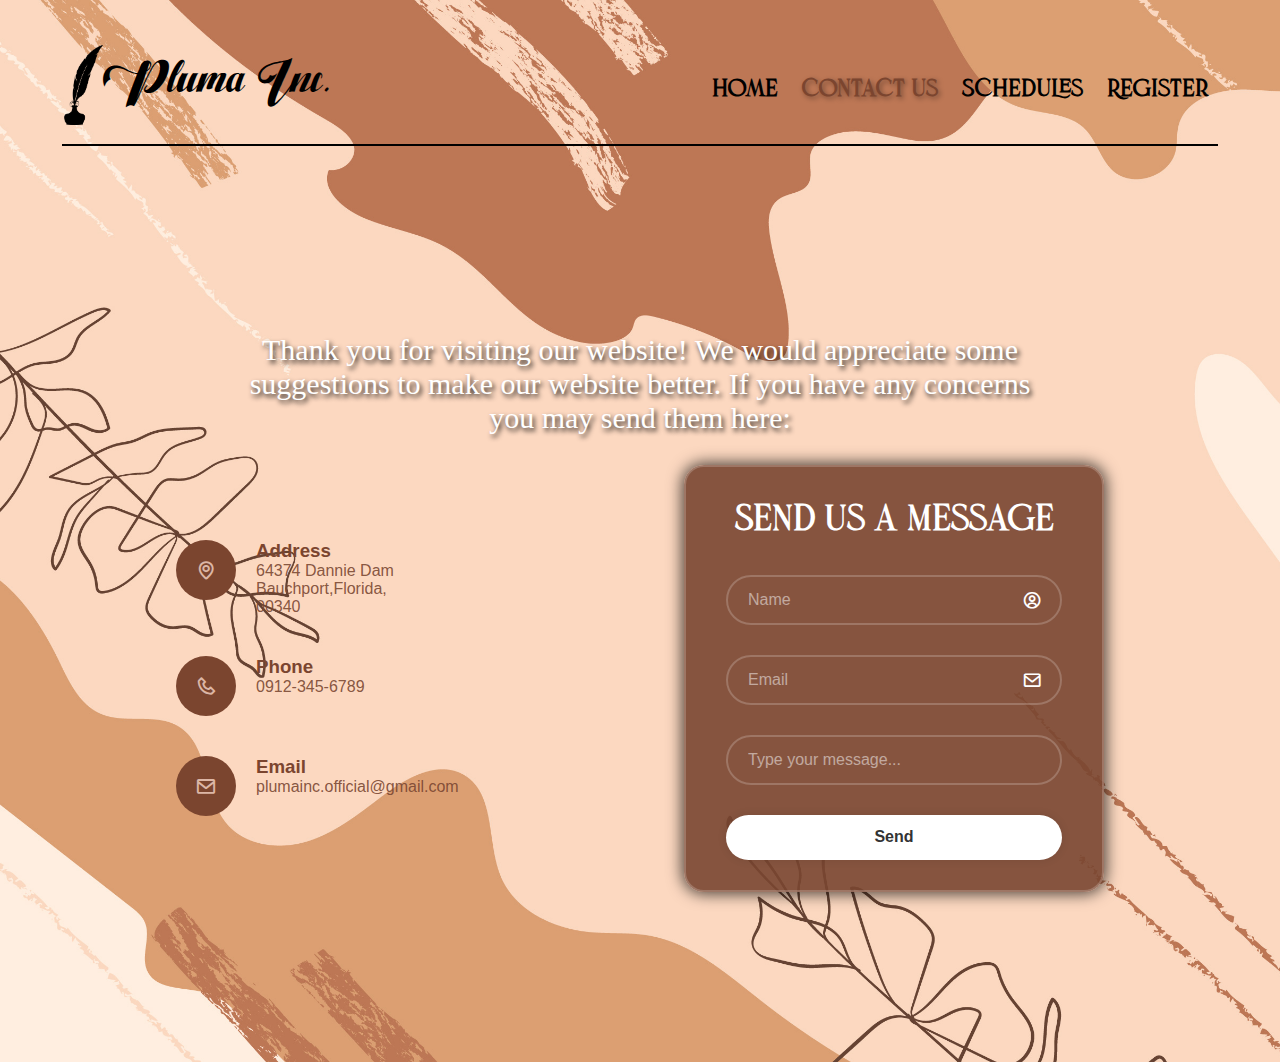
<file: contacts.html>
<!DOCTYPE html>
<html>
	<head>
		<meta name="viewport" content="width=device-width, initial-scale=1.0">
		<title>Pluma Inc.</title>
		<link rel="stylesheet" type="text/css" href="contacts.css">
		<link rel="icon" type="image/x-icon" href="realLogo.png">
		<link href='https://unpkg.com/boxicons@2.1.4/css/boxicons.min.css' rel='stylesheet'>
	</head>
	<body>
		<div class = "header"> 
			<img src="realLogo.png" class = "logo">
			<p>Pluma Inc.</p>
			<b><a href="registration.html">Register</a></b>
  			<b><a href="sched.html">Schedules</a></b>
  			<b><a class="active" href="contacts.html">Contact Us</a></b>
  			<b><a href="index.html">Home</a></b>
		</div>
			<hr style="height:2px;border-width:0;color:black;background-color:black;width:95%;margin: 1em auto;">

		<section class="contact">
			<div class="content"> 
				
				<p>Thank you for visiting our website! We would appreciate some suggestions to make our website better. If you have any concerns you may send them here:</p>
			</div>

			<div class="container">
				<div class="contactInfo"> 
					<div class="box"> 
						<div class="icon"><i class='bx bx-map'></i></div>
						<div class="text"> 
							<h3> Address </h3>
							<p>64374 Dannie Dam</br>Bauchport,Florida,</br>00340</p>
						</div>
					</div>

					<div class="box"> 
						<div class="icon"><i class='bx bx-phone'></i></div>
						<div class="text"> 
							<h3> Phone </h3>
							<p>0912-345-6789</p>
						</div>
					</div>

					<div class="box"> 
						<div class="icon"><i class='bx bx-envelope'></i></div>
						<div class="text"> 
							<h3> Email </h3>
							<p>plumainc.official@gmail.com</p>
						</div>
					</div>
				</div> 
			<div class = "wrapper">
			<form action = "">
				<h1>Send us a Message</h1>
				<div class="input-box">
					<input type="text" placeholder="Name" required>
					<i class='bx bx-user-circle'></i>
				</div>

				<div class="input-box">
					<input type="text" placeholder="Email" required>
					<i class='bx bx-envelope'></i>
				</div>

				<div class="input-box">
          <input type="textarea" placeholder="Type your message..."required>
          </div>

				<button type="submit" class="btn"> Send </button>

			</form>
		</div>

		    </div>

		</section>
	</body>

</html>
</file>
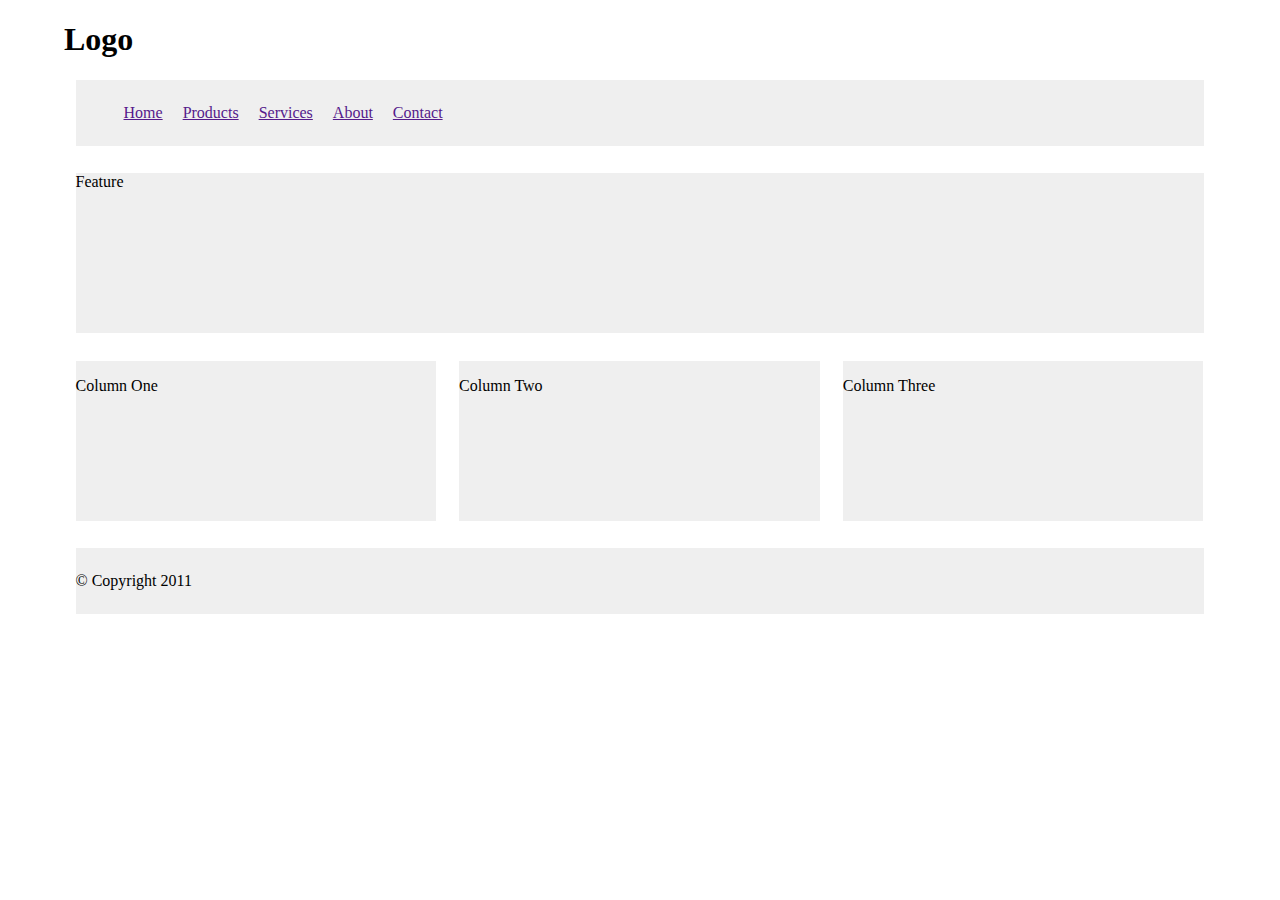
<file: liquid.html>
<!DOCTYPE html>
<html>
	<head>
		<title>Lists, Tables and Forms</title>
		<link rel="stylesheet" type="text/css" href="liquid.css">
	</head>
	<body>
		<div id="header">
		 <h1>Logo</h1>
			 <div id="nav">
			 <ul>
			 <li><a href="">Home</a></li>
			 <li><a href="">Products</a></li>
			 <li><a href="">Services</a></li>
			 <li><a href="">About</a></li>
			 <li><a href="">Contact</a></li>
			 </ul>
			 </div>
		</div>
			<div id="content">
			 <div id="feature">
			 <p>Feature</p>
			 </div>
			 <div class="article column1">
			 <p>Column One</p>
			 </div>
			 <div class="article column2">
			 <p>Column Two</p>
			 </div>
			 <div class="article column3">
			 <p>Column Three</p>
			 </div>
			</div>
			<div id="footer">
		 	<p>&copy; Copyright 2011</p>
			</div>
	</body>
</html>
</file>
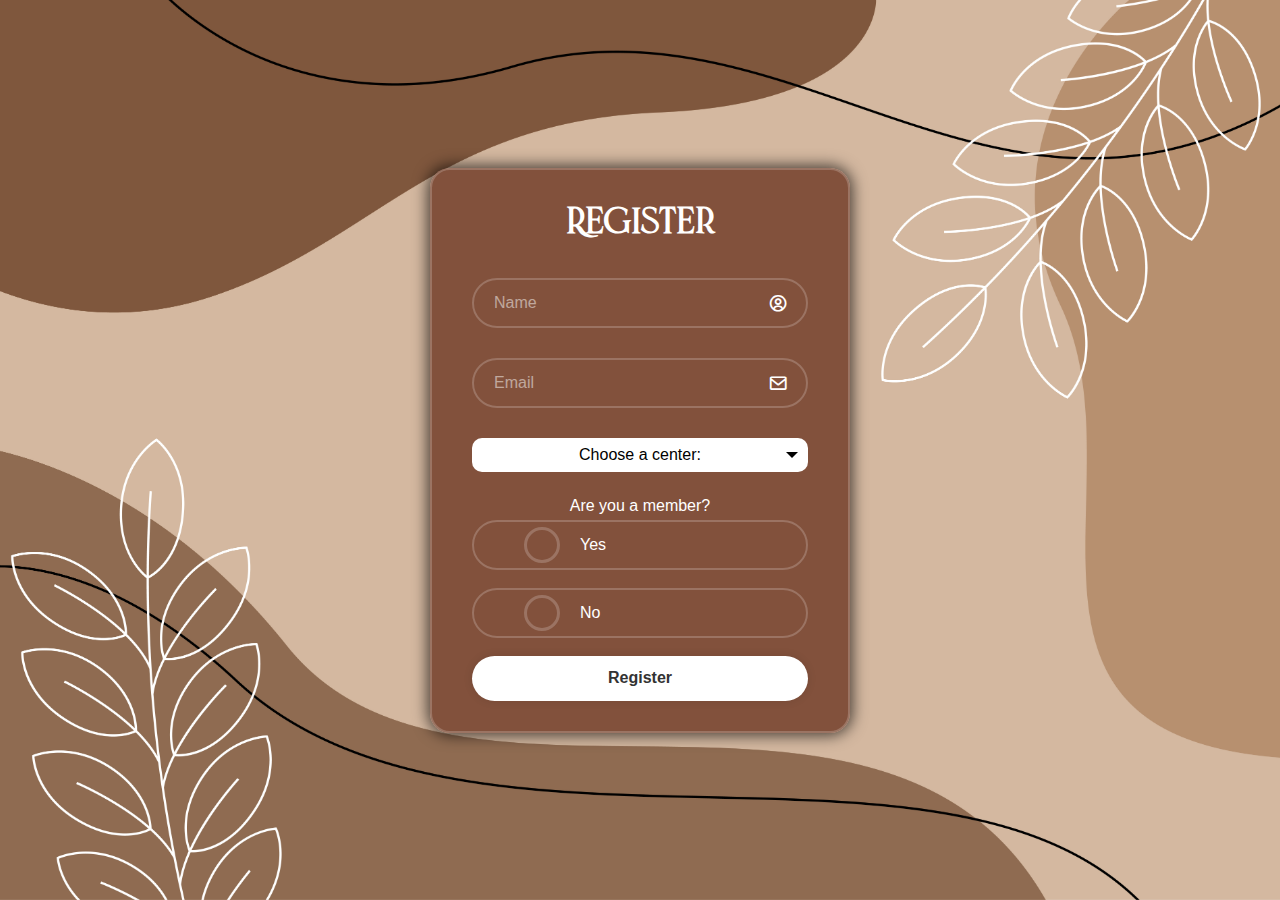
<file: registration.html>
<!DOCTYPE html>
<html>
	<head>
		<title>Pluma Inc.</title>
		<link rel="stylesheet" type="text/css" href="registration.css">
		<link rel="icon" type="image/x-icon" href="realLogo.png">
		<link href='https://unpkg.com/boxicons@2.1.4/css/boxicons.min.css' rel='stylesheet'>
	</head>
	<body>
		<div class = "wrapper">
			<form action = "index.html">
				<h1>Register</h1>
				<div class="input-box">
					<input type="text" placeholder="Name" required>
					<i class='bx bx-user-circle'></i>
				</div>

				<div class="input-box">
					<input type="text" placeholder="Email" required>
					<i class='bx bx-envelope'></i>
				</div>

				<div class="custom-select" style="width:100%; height: 41px;">
				<select required>
						 <option value="">Choose a center:</option>
						 <option value="1">Cabanatuan</option>
						 <option value="2">Manila</option>
						 <option value="3">Pampanga</option>
				</select> 
			    </div>
			    </br>
				
			    

				<p style = "text-align: center; font-family:'Poppins', sans-serif; color: white;
				font-size: 16px; margin-top: 0px; margin-bottom: 5px;">Are you a member?</p>
				
				<input type="radio" name="member" value="yes" id="yes" required>
				<label for="yes">Yes</label></br> 				
				<input type="radio" name="member" value="no" id="no" required> 
				<label for="no">No</label>
			    </br>


				<button type="submit" class="btn"> Register </button>

			</form>
		</div>
		<script>
var x, i, j, l, ll, selElmnt, a, b, c;
x = document.getElementsByClassName("custom-select");
l = x.length;
for (i = 0; i < l; i++) {
  selElmnt = x[i].getElementsByTagName("select")[0];
  ll = selElmnt.length;
  a = document.createElement("DIV");
  a.setAttribute("class", "select-selected");
  a.innerHTML = selElmnt.options[selElmnt.selectedIndex].innerHTML;
  x[i].appendChild(a);
  b = document.createElement("DIV");
  b.setAttribute("class", "select-items select-hide");
  for (j = 1; j < ll; j++) {
    c = document.createElement("DIV");
    c.innerHTML = selElmnt.options[j].innerHTML;
    c.addEventListener("click", function(e) {
        var y, i, k, s, h, sl, yl;
        s = this.parentNode.parentNode.getElementsByTagName("select")[0];
        sl = s.length;
        h = this.parentNode.previousSibling;
        for (i = 0; i < sl; i++) {
          if (s.options[i].innerHTML == this.innerHTML) {
            s.selectedIndex = i;
            h.innerHTML = this.innerHTML;
            y = this.parentNode.getElementsByClassName("same-as-selected");
            yl = y.length;
            for (k = 0; k < yl; k++) {
              y[k].removeAttribute("class");
            }
            this.setAttribute("class", "same-as-selected");
            break;
          }
        }
        h.click();
    });
    b.appendChild(c);
  }
  x[i].appendChild(b);
  a.addEventListener("click", function(e) {
      e.stopPropagation();
      closeAllSelect(this);
      this.nextSibling.classList.toggle("select-hide");
      this.classList.toggle("select-arrow-active");
    });
}
function closeAllSelect(elmnt) {
  var x, y, i, xl, yl, arrNo = [];
  x = document.getElementsByClassName("select-items");
  y = document.getElementsByClassName("select-selected");
  xl = x.length;
  yl = y.length;
  for (i = 0; i < yl; i++) {
    if (elmnt == y[i]) {
      arrNo.push(i)
    } else {
      y[i].classList.remove("select-arrow-active");
    }
  }
  for (i = 0; i < xl; i++) {
    if (arrNo.indexOf(i)) {
      x[i].classList.add("select-hide");
    }
  }
}
document.addEventListener("click", closeAllSelect);
</script>
	</body>

</html>
</file>
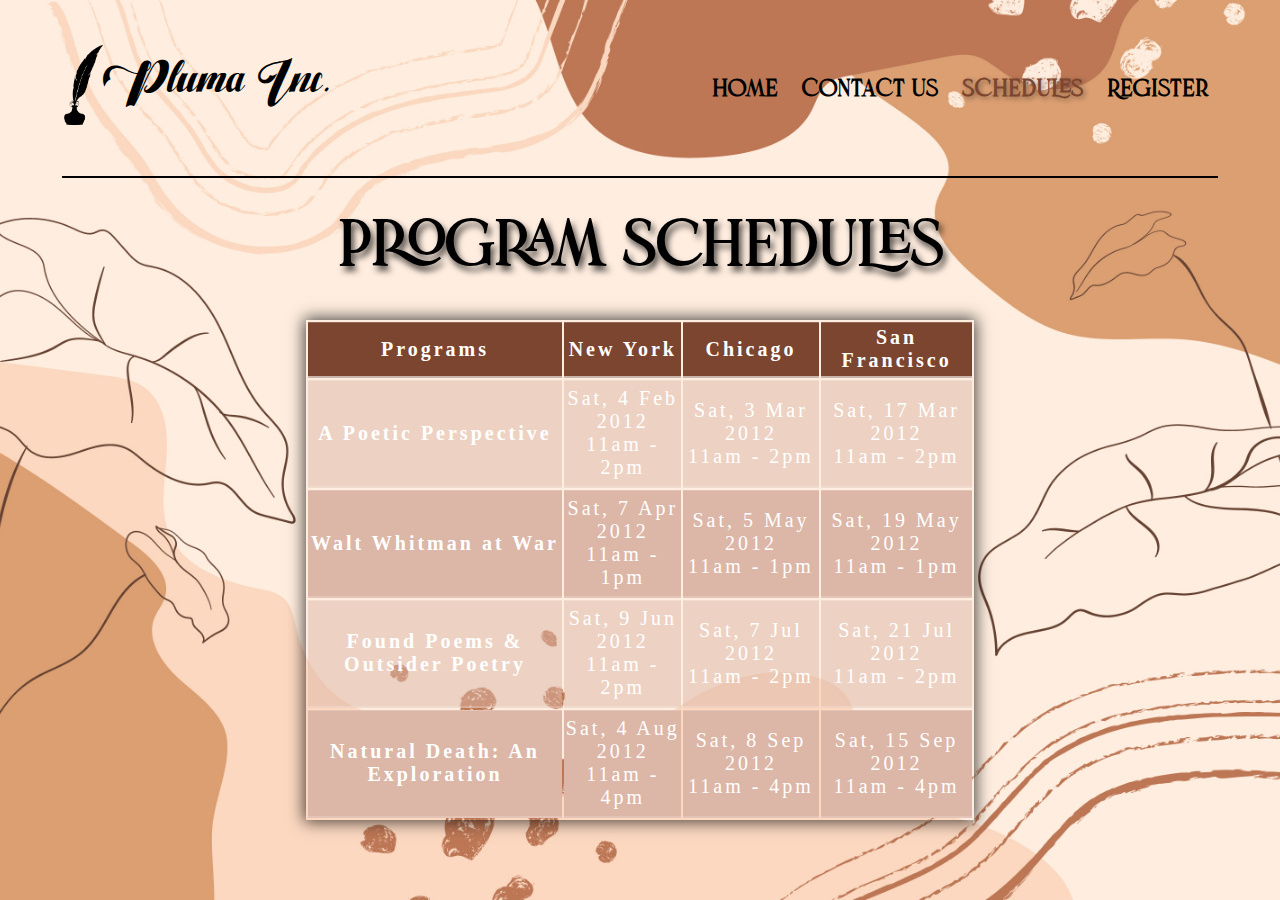
<file: sched.html>
<!DOCTYPE html>
<html>
	<head>
		<title>Pluma Inc.</title>
		<link rel="stylesheet" type="text/css" href="sched.css">
		<link rel="icon" type="image/x-icon" href="realLogo.png">
	</head>
	<body>
    <div class = "header"> 
      <img src="realLogo.png" class = "logo">
      <p>Pluma Inc.</p>
      <b><a href="registration.html">Register</a></b>
        <b><a class="active" href="sched.html">Schedules</a></b>
        <b><a href="contacts.html">Contact Us</a></b>
        <b><a href="index.html">Home</a></b>
    </div>
        <hr style="height:2px;border-width:0;color:black;background-color:black;width:95%;margin: 1em auto;">

      <h1> Program Schedules </h1>
      <table>
      <tr class="head">
        <th>Programs</th>
        <th>New York</th>
        <th>Chicago</th>
        <th>San Francisco</th>
      </tr>
      <tr>
        <th>A Poetic Perspective</th>
        <td>Sat, 4 Feb 2012<br />11am - 2pm</td>
        <td>Sat, 3 Mar 2012<br />11am - 2pm</td>
        <td>Sat, 17 Mar 2012<br />11am - 2pm</td>
      </tr>
      <tr class="even">
        <th>Walt Whitman at War</th>
        <td>Sat, 7 Apr 2012<br />11am - 1pm</td>
        <td>Sat, 5 May 2012<br />11am - 1pm</td>
        <td>Sat, 19 May 2012<br />11am - 1pm</td>
      </tr>
      <tr>
        <th>Found Poems &amp; Outsider Poetry</th>
        <td>Sat, 9 Jun 2012<br />11am - 2pm</td>
        <td>Sat, 7 Jul 2012<br />11am - 2pm</td>
        <td>Sat, 21 Jul 2012<br />11am - 2pm</td>
      </tr>
      <tr class="even">
        <th>Natural Death: An Exploration</th>
        <td>Sat, 4 Aug 2012<br />11am - 4pm</td>
        <td>Sat, 8 Sep 2012<br />11am - 4pm</td>
        <td>Sat, 15 Sep 2012<br />11am - 4pm</td>
      </tr>
    </table>

	</body>

</html>
</file>
<file: contacts.css>
@font-face {
		font-family: myFont;
		src:url(Lfont.otf)
}

@font-face {
		font-family: myFont2;
		src:url(brand.ttf)
}
.header {
	    margin-top: 1em;
		height: 7em;
		padding: 1em;
		overflow: auto;
}
.logo {
		float: left;
		height: 5em;
		margin-top: .8em;
		margin-left: 1em;
}
.header p{
		font-family: myFont;
		font-size: 3em;
		color: black;
		margin-top: .5em;
		float: left;
		margin-right: 1em;
}
.header a{
		float: right;
		font-family: myFont2;
		font-size: 1.5em;
		margin-right: 1em;
		color: black;
		text-decoration: none;
		margin-top: 1.8em;
}
.header a:active{
		color: #7F7E7E;
}
.header a:hover {
 		text-decoration: underline;
}
.header a.active {
 		color: #7B452F;
 		text-shadow: 2px 2px 5px rgba(0, 0, 0, .4);
}

* {
	margin: 0;
	padding: 0;
	box-sizing: border-box;		
	font-family: 'Poppins', sans-serif;
}
body {
		width: 95%;
		margin: 0 auto;
		background-image: url(cons.jpg);
	    background-size: cover;
}
.contact{
	position: relative;
	min-height: 100vh;
	padding: 50px 100px;
	display: flex;
	justify-content: center;
	align-items: center;
	flex-direction: column;
}
.contact .content{
	max-width: 800px;
	text-align: center;
}
.contact .content h2{
	font-size: 60px;
	color:#fff;
	font-family: myFont2;
	text-shadow: 2px 3px 5px rgba(0, 0, 0, .9);
}
.contact .content p{
	font-family: Times New Roman;
	font-size: 30px;
	color:#fff;
	text-shadow: 2px 3px 5px rgba(0, 0, 0, .9);
}
.container{
	width: 100%;
	display: flex;
	justify-content: center;
	align-items: center;
	margin-top: 30px;
}
.container .contactInfo{
	width: 50%;
	display: flex;
	flex-direction: column; 
}
.container .contactInfo .box{
	position: relative;
	padding: 20px 0;
	display: flex;
} 
.container .contactInfo .box .icon{
	min-width: 60px;
	height: 60px;
	background: #7B452F;
	color:#DCB6A6;
	display: flex;
	justify-content: center;
	align-items: center;
	border-radius: 50%;
	font-size: 22px;
}
.container .contactInfo .box .text{
	display: flex;
	margin-left: 20px;
	font-size: 16px;
	color: rgba(121, 70, 49, .9);
	flex-direction: column;
}
.container .contactInfo .box .text h3{
	color: #7B452F;
}
.wrapper {
		width: 420px;
		background: rgba(121, 70, 49, .9);
		color: white;
		border: solid 2px rgba(255, 255, 255, .2);
		border-radius: 20px;
		padding: 30px 40px;
		box-shadow: 0 0 15px 2px rgba(0, 0, 0, .7);
}
.wrapper h1 {
		font-size: 36px;
		text-align: center;
		font-family: myfont2;
}
.wrapper .input-box {
	position: relative;
	width: 100%;
	height: 50px;
	margin:30px 0;
}
.wrapper .input-box2 {
	position: relative;
	width: 100%;
	height: 80px;
	margin:30px 0;
}
.input-box input {
	width: 100%;
	height: 100%;
	background: transparent;
	border: none;
	outline: none;
	border: solid 2px rgba(255, 255, 255, .2);
	border-radius: 40px;
	font-size: 16px;
	color: white;
	font-family: 'Poppins', sans-serif;
	padding: 20px 45px 20px 20px ;
}
.input-box2 input {
	width: 100%;
	height: 100%;
	background: transparent;
	border: none;
	outline: none;
	border: solid 2px rgba(255, 255, 255, .2);
	border-radius: 40px;
	font-size: 16px;
	color: white;
	font-family: 'Poppins', sans-serif;
	padding: 20px 45px 20px 20px ;
}
::placeholder {
	font-family: 'Poppins', sans-serif;
	color: rgba(255, 255, 255, .5);
}
.input-box i {
	position: absolute;
	right: 20px;
	top: 50%;
	transform: translateY(-50%);
	font-size: 20px;
}
#location {
	display: flex;
	justify-content: space-between;
	font-size: 16px;
	font-family: 'Poppins', sans-serif;
	text-align: center;
}
.wrapper .btn {
	width: 100%;
	height: 45px;
	background: #fff;
	border: none;
	outline: none;
	border-radius: 40px;
	box-shadow: 0 0 10px rgba(0, 0, 0, .1);
	font-family: 'Poppins', sans-serif;
	cursor: pointer;
	font-size: 16px;
	color: #333;
	font-weight: 600;
}
@media (max-width:991px)
{
	.contact {
		padding:50px;
	}
	.container {
		flex-direction: column;
	}
	.container .contactInfo{
		margin-bottom: 40px;
	}
	.container .contactInfo{
		width: 100%;
	}

}
</file>
<file: liquid.css>
body {
width: 90%;
margin: 0 auto;}

#content {overflow: auto;}
#nav, #feature, #footer {
margin: 1%;}

.column1, .column2, .column3 {
width: 31.3%;
float: left;
margin: 1%;}

.column3 {margin-right: 0%;}
li {
display: inline;
padding: 0.5em;}

#nav, #footer {
background-color: #efefef;
padding: 0.5em 0;}

#feature, .article {
height: 10em;
margin-bottom: 1em;
background-color: #efefef;}
</file>
<file: registration.css>
@font-face {
		font-family: myFont;
		src:url(Lfont.otf)
}

@font-face {
		font-family: myFont2;
		src:url(brand.ttf)
}
* {
		margin: 0;
		padding: 0;
		box-sizing: border-box;		
}
body {
		display: flex;
		justify-content: center;
		align-items: center;
		min-height: 100vh;
		background-image: url(regbg.jpg);
		background-size: cover;
		background-position: center ;
}
.wrapper {
		width: 420px;
		background: rgba(121, 70, 49, .9);
		color: white;
		border: solid 2px rgba(255, 255, 255, .2);
		border-radius: 20px;
		padding: 30px 40px;
		box-shadow: 0 0 15px 2px rgba(0, 0, 0, .7);
}
.wrapper h1 {
		font-size: 36px;
		text-align: center;
		font-family: myfont2;
}
.wrapper .input-box {
	position: relative;
	width: 100%;
	height: 50px;
	margin:30px 0;
}
.input-box input {
	width: 100%;
	height: 100%;
	background: transparent;
	border: none;
	outline: none;
	border: solid 2px rgba(255, 255, 255, .2);
	border-radius: 40px;
	font-size: 16px;
	color: white;
	font-family: 'Poppins', sans-serif;
	padding: 20px 45px 20px 20px ;
}
::placeholder {
	font-family: 'Poppins', sans-serif;
	color: rgba(255, 255, 255, .5);
}
.input-box i {
	position: absolute;
	right: 20px;
	top: 50%;
	transform: translateY(-50%);
	font-size: 20px;
}
#location {
	display: flex;
	justify-content: space-between;
	font-size: 16px;
	font-family: 'Poppins', sans-serif;
	text-align: center;
}
.wrapper .btn {
	width: 100%;
	height: 45px;
	background: #fff;
	border: none;
	outline: none;
	border-radius: 40px;
	box-shadow: 0 0 10px rgba(0, 0, 0, .1);
	font-family: 'Poppins', sans-serif;
	cursor: pointer;
	font-size: 16px;
	color: #333;
	font-weight: 600;
}

input[type="radio"]{
	display: none;
}
label {
	position:relative;
	color: white;
	font-family: 'Poppins', sans-serif;
	font-size: 16px;
	height: 50px;
	border: 2px solid rgba(255, 255, 255, .2);
	border-radius: 40px;
	padding: 10px 50px;
	display: flex;
	align-items: center;
	cursor: pointer;
}
label:before{
	content: "";
	height: 30px;
	width: 30px;
	border: 3px solid rgba(255, 255, 255, .2) ;
	border-radius: 50%;
	margin-right: 20px ;
}
input[type="radio"]:checked + label{
	background-color: rgba(255, 255, 255, 1);
	color: black;
}
input[type="radio"]:checked + label:before{
	height: 16px;
	width: 16px;
	border: 10px solid #DCB6A6;
	background-color: #7B452F;
}
.btn:hover {
  	background: #ddd;
  	color: black;
 }
 .custom-select {
  	position: relative;
  	font-family: 'Poppins', sans-serif;
}
.custom-select select {
  display: none;
}
.select-selected {
	text-align: center;
  	border-radius: 10px 10px 10px 10px;
  	background: white;
  	color: black;
  	padding: 8px 16px;
  	cursor: pointer;
  	user-select: none;
}
.select-selected:after {
  position: absolute;
  content: "";
  top: 14px;
  right: 10px;
  width: 0;
  height: 0;
  border: 6px solid transparent;
  border-color: black transparent transparent transparent;
}
.select-selected.select-arrow-active:after {
  border-color: transparent transparent black transparent;
  top: 7px;
}
.select-items div {
  color: white;
  padding: 8px 16px;
  border: 1px solid transparent;
  border-color: transparent transparent rgba(0, 0, 0, 0.1) transparent;
  cursor: pointer;
  user-select: none;
}
.select-items {
	text-align: center;
  	border-radius: 10px 10px 10px 10px;
  	position: absolute;
  	background-color: #DCB6A6;
  	top: 100%;
  	left: 0;
  	right: 0;
  	z-index: 99;
}
.select-hide {
  display: none;
}
.select-items div:hover, .same-as-selected {
  background-color: rgba(0, 0, 0, 0.1);
}
</file>
<file: sched.css>
* {
	margin: 0;
	padding: 0;
	outline: 0;
}
@font-face {
		font-family: myFont;
		src:url(Lfont.otf)
}
@font-face {
		font-family: myFont2;
		src:url(brand.ttf)
}.header {
	    margin-top: 1em;
		height: 7em;
		padding: 1em;
		overflow: auto;
}
.logo {
		float: left;
		height: 5em;
		margin-top: .8em;
		margin-left: 1em;
}
.header p{
		font-family: myFont;
		font-size: 3em;
		color: black;
		margin-top: .5em;
		float: left;
		margin-right: 1em;
}
.header a{
		float: right;
		font-family: myFont2;
		font-size: 1.5em;
		margin-right: 1em;
		color: black;
		text-decoration: none;
		margin-top: 1.8em;
}
.header a:active{
		color: #7F7E7E;
}
.header a:hover {
 		text-decoration: underline;
}
.header a.active {
 		color: #7B452F;
 		text-shadow: 2px 2px 5px rgba(0, 0, 0, .4);
}
body {
		width: 95%;
		margin: 0 auto;
		background-image: url(scbg.jpg);
		background-size: cover;
		background-position: center ;
}
h1 {
		text-align: center;
		font-size: 4em;
		color: black;
		font-family: myFont2;
		margin: 30px auto;
		text-shadow: 3px 5px 6px rgba(0, 0, 0, .7);
}
table {
		margin: 20px auto;
		margin-bottom: 80px;
		width: 55%;
		height: 500px;
		text-align: center;
		box-shadow: 0 0 15px 2px rgba(0, 0, 0, .7);
		font-size: 20px;
}
tr.head th {
		color: #fff;
		background-color: #7B452F;
		border-bottom: 2px solid rgba(255, 255, 255, .6);
		border-top: 1px solid rgba(255, 255, 255, .2);
		text-align: center;
		letter-spacing: 0.15em;
		font-style: Times New Roman;
}
tr th,td{
		color: #fff;
		background-color: rgba(220, 182, 166, .5);
		border-bottom: 2px solid rgba(255, 255, 255, .2);
		border-top: 1px solid rgba(255, 255, 255, .2);
		text-align: center;
		letter-spacing: 0.15em;
		font-style: Times New Roman;
}
tr.even th, tr.even td {
		color: #fff;
		background-color: rgba(220, 182, 166, 1);
		border-bottom: 2px solid rgba(255, 255, 255, .2);
		border-top: 1px solid rgba(255, 255, 255, .2);
		text-align: center;
		letter-spacing: 0.15em;
		font-style: Times New Roman;
}
</file>
